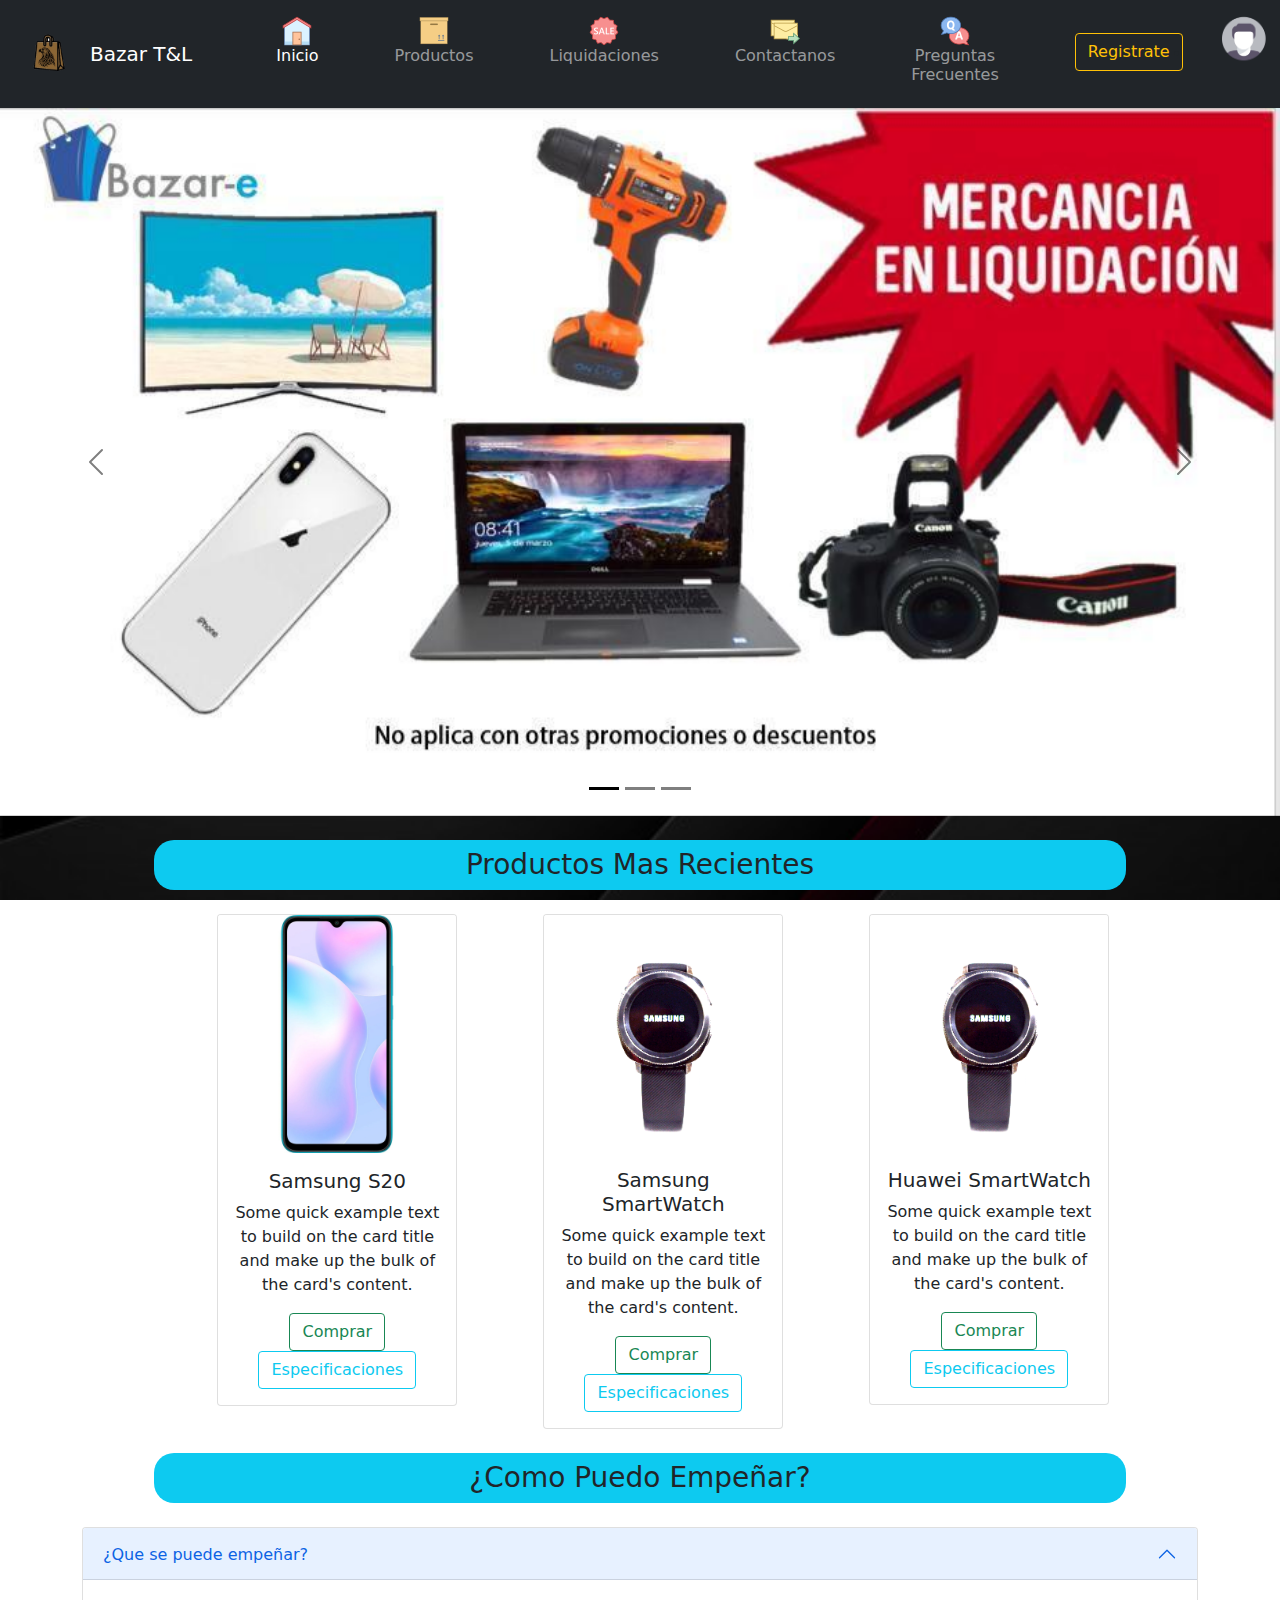
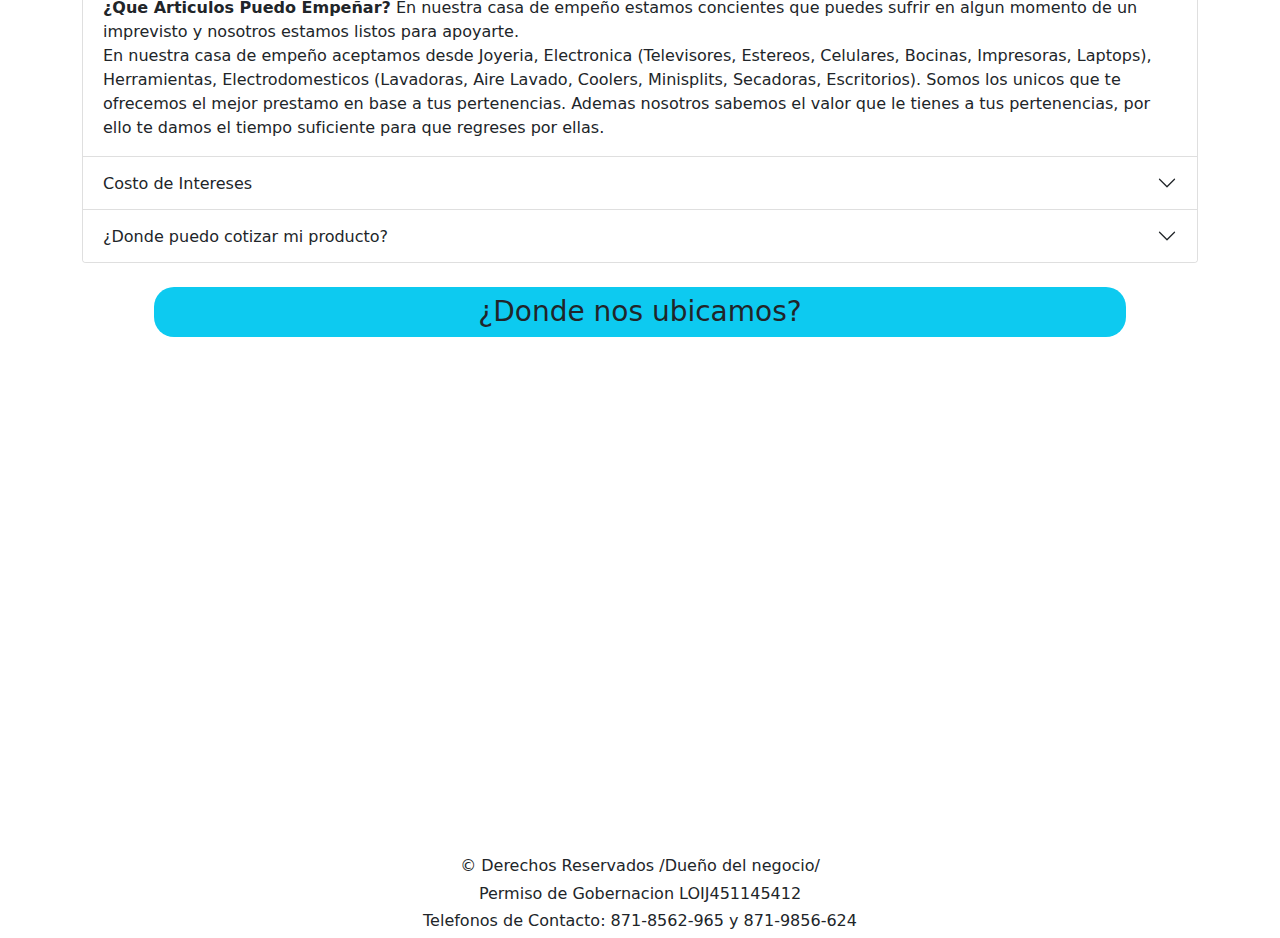
<file: index.html>
<!DOCTYPE html>
<html lang="es">
<head>
    <meta charset="UTF-8">
    <meta http-equiv="X-UA-Compatible" content="IE=edge">
    <meta name="viewport" content="width=device-width, initial-scale=1.0">
    <link rel="stylesheet" href="css/bootstrap.min.css">
    <link rel="stylesheet" href="css/style.css">
    <link rel="shortcut icon" href="img/logop.ico" type="image/x-icon">
    <title>Menu | Inicio</title>
</head>
<body>
<!--Aqui comienza el navbar-->
        <div class="row">
            <div class="col-12 col-xl-12" >
                <nav class="navbar navbar-expand-lg navbar-dark bg-dark">
                   <div class="container-fluid">
                     <button class="navbar-toggler" type="button" data-bs-toggle="collapse" data-bs-target="#navbarTogglerDemo01" aria-controls="navbarTogglerDemo01" aria-expanded="false" aria-label="Toggle navigation">
                     <span class="navbar-toggler-icon"></span>
                     </button>
                        <a class="navbar-brand" href="#">
                          <img src="img/logo.jpeg" alt="" width="50" height="54" id="logo">
                        </a>
<!-------------------------------------------------------------------------------------------------------------------->
                    <div class="collapse navbar-collapse" id="navbarTogglerDemo01">
                      <a class="navbar-brand" href="#">Bazar T&L</a>
                    <ul class="navbar-nav me-auto mb-2 mb-lg-0 text-center">
                        <li class="nav-item">
                            <a class="nav-link active text-center" aria-current="page" href="#"><img src="img/home.png" id="icon" align="middle"><h6>Inicio</h6></a>
                        </li>
                        <li class="nav-item">
                            <a class="nav-link text-center" href="#"><img src="img/icons8-producto-30.png" id="icon" align="middle"><h6>Productos</h6> </a>
                        </li>
                        <li class="nav-item">
                            <a class="nav-link text-center" href="#"><img src="img/sales.png" id="icon" align="middle"><h6>Liquidaciones</h6> </a>
                        </li>
                        <li class="nav-item">
                            <a class="nav-link text-center" href="#"><img src="img/correo.png" id="icon" align="middle"><h6>Contactanos</h6> </a>
                        </li>
                        <li class="nav-item">
                            <a class="nav-link text-center" href="#"><img src="img/faq.png" id="icon" align="middle"><h6>Preguntas Frecuentes</h6> </a>
                        </li>
                    </ul>

            <ul class="navbar-nav me-auto mb-2 mb-lg-0" id="list2">
                <li class="nav-item">
                    <a class="nav-link text-center" href="#"><button type="button" class="btn btn-outline-warning">Registrate</button></a>
                </li>

            </ul>
            </div>
            <div class="d-none d-md-block d-xl-block">
            <li class="nav-item">
                    <a class="nav-link" href="#" data-bs-toggle="offcanvas" data-bs-target="#offcanvasRight" aria-controls="offcanvasRight"><img src="img/inicio.png" id="inicio"></a>

                </li>
            </div>
<!-------------------------------------------------------------------------------------------------------------------->
            <div class="offcanvas offcanvas-end bg-light" tabindex="-1" id="offcanvasRight" aria-labelledby="offcanvasRightLabel">
                <div class="offcanvas-header">
                  <h5 id="offcanvasRightLabel">Iniciar Sesión</h5>
                  <button type="button" class="btn-close text-reset" data-bs-dismiss="offcanvas" aria-label="Close"></button>
                </div>
                <div class="offcanvas-body">
                  ...
                </div>
              </div>
            </div>  
          </div>
        </div>
      </nav>
    </div>
        <!-- ****************************************  Cuerpo de la pagina ******************************************* -->
        
        <!--Carrusel de Imagenes-->
        <div id="carouselExampleDark" class="carousel carousel-dark slide" data-bs-ride="carousel">
            <div class="carousel-indicators">
              <button type="button" data-bs-target="#carouselExampleDark" data-bs-slide-to="0" class="active" aria-current="true" aria-label="Slide 1"></button>
              <button type="button" data-bs-target="#carouselExampleDark" data-bs-slide-to="1" aria-label="Slide 2"></button>
              <button type="button" data-bs-target="#carouselExampleDark" data-bs-slide-to="2" aria-label="Slide 3"></button>
            </div>
            <div class="carousel-inner">
              <div class="carousel-item active" data-bs-interval="10000">
                <img src="img/remate3.jpg" class="d-block w-100" alt="...">
                
              </div>
              <div class="carousel-item" data-bs-interval="2000">
                <img src="img/remate.jpg" class="d-block w-100" alt="...">
                
              </div>
              <div class="carousel-item">
                <img src="img/remate2.jpg" class="d-block w-100" alt="...">
                
              </div>
            </div>
            <button class="carousel-control-prev" type="button" data-bs-target="#carouselExampleDark" data-bs-slide="prev">
              <span class="carousel-control-prev-icon" aria-hidden="true"></span>
              <span class="visually-hidden">Previous</span>
            </button>
            <button class="carousel-control-next" type="button" data-bs-target="#carouselExampleDark" data-bs-slide="next">
              <span class="carousel-control-next-icon" aria-hidden="true"></span>
              <span class="visually-hidden">Next</span>
            </button>
        </div>
<!-------------------------------------------------------------------------------------------------------------------->
        <!--Productos mas recientes agregados-->
        <div class="row">
            <div class="col-12 col-xl-12">
                <br>
                <div class="bg-info text-center" id="titulo1"><h3>Productos Mas Recientes</h3></div>
            </div>
        </div>
        <div class="row">
            <div class="offset-col-1 col-5 offset-xl-2 col-xl-3">
                <br>
                <div class="card text-center" style="width: 15rem;">
                    <img src="img/telefono.webp" class="card-img-top" id="ft1">
                    <div class="card-body">
                      <h5 class="card-title">Samsung S20</h5>
                      <p class="card-text">Some quick example text to build on the card title and make up the bulk of the card's content.</p>
                      <a href="#" class="btn btn-outline-success" id="bt1">Comprar</a><br>
                      <a href="#" class="btn btn-outline-info" id="bt1">Especificaciones</a>
                    </div>
                  </div>

            </div>
            <!-------------------------------------------------------------------------------------------------------------------->
            <div class="col-5 col-xl-3">
                <br>
                <div class="card text-center" style="width: 15rem;">
                    <img src="img/reloj.png" class="card-img-top" alt="...">
                    <div class="card-body">
                      <h5 class="card-title">Samsung SmartWatch</h5>
                      <p class="card-text">Some quick example text to build on the card title and make up the bulk of the card's content.</p>
                      <a href="#" class="btn btn-outline-success" id="bt1">Comprar</a><br>
                      <a href="#" class="btn btn-outline-info" id="bt1">Especificaciones</a>
                    </div>
                  </div>
                </div>
<!-------------------------------------------------------------------------------------------------------------------->
                  <div class="col-5 col-xl-3">
                    <br>
                    <div class="card text-center" style="width: 15rem;">
                        <img src="img/reloj.png" class="card-img-top" alt="...">
                        <div class="card-body">
                          <h5 class="card-title">Huawei SmartWatch</h5>
                          <p class="card-text">Some quick example text to build on the card title and make up the bulk of the card's content.</p>
                          <a href="#" class="btn btn-outline-success" id="bt1">Comprar</a><br>
                          <a href="#" class="btn btn-outline-info" id="bt1">Especificaciones</a>
                        </div>
                      </div>
                      <br>
                    </div>       
        </div>
<!-------------------------------------------------------------------------------------------------------------------->
      <div class="row">
          <div class="col-12 col-xl-12">
              <br>
              <div class="bg-info text-center" id="titulo1"><h3>¿Como Puedo Empeñar?</h3></div>
              <br>
          </div>
      </div>
        <div class="container">
          <div class="row">
            <div class="col-12 col-xl-12">
              <div class="accordion" id="accordionExample">
                <div class="accordion-item">
                  <h2 class="accordion-header" id="headingOne">
                    <button class="accordion-button" type="button" data-bs-toggle="collapse" data-bs-target="#collapseOne" aria-expanded="true" aria-controls="collapseOne">
                      ¿Que se puede empeñar?
                    </button>
                  </h2>
                  <div id="collapseOne" class="accordion-collapse collapse show" aria-labelledby="headingOne" data-bs-parent="#accordionExample">
                    <div class="accordion-body">
                      <strong>¿Que Articulos Puedo Empeñar?</strong> En nuestra casa de empeño estamos concientes que puedes sufrir en 
                      algun momento de un imprevisto y nosotros estamos listos para apoyarte. <br> En nuestra casa de empeño 
                      aceptamos desde Joyeria, Electronica (Televisores, Estereos, Celulares, Bocinas, Impresoras, Laptops), 
                      Herramientas, Electrodomesticos (Lavadoras, Aire Lavado, Coolers, Minisplits, Secadoras, Escritorios). 
                      Somos los unicos que te ofrecemos el mejor prestamo en base a tus pertenencias. Ademas nosotros sabemos 
                      el valor que le tienes a tus pertenencias, por ello te damos el tiempo suficiente para que regreses por ellas.
                    </div>
                  </div>
                </div>
                <div class="accordion-item">
                  <h2 class="accordion-header" id="headingTwo">
                    <button class="accordion-button collapsed" type="button" data-bs-toggle="collapse" data-bs-target="#collapseTwo" aria-expanded="false" aria-controls="collapseTwo">
                      Costo de Intereses
                    </button>
                  </h2>
                  <div id="collapseTwo" class="accordion-collapse collapse" aria-labelledby="headingTwo" data-bs-parent="#accordionExample">
                    <div class="accordion-body">
                      <strong>¿Cual es el costo de los intereses</strong> Para poder mantener tus articulos seguros y con el mejor 
                      mantenimiento y trato de nuestro personal es de <code>10%</code> de el valor de tu articulo
                    </div>
                  </div>
                </div>
                <div class="accordion-item">
                  <h2 class="accordion-header" id="headingThree">
                    <button class="accordion-button collapsed" type="button" data-bs-toggle="collapse" data-bs-target="#collapseThree" aria-expanded="false" aria-controls="collapseThree">
                      ¿Donde puedo cotizar mi producto?
                    </button>
                  </h2>
                  <div id="collapseThree" class="accordion-collapse collapse" aria-labelledby="headingThree" data-bs-parent="#accordionExample">
                    <div class="accordion-body">
                      <strong>¿Donde puedo cotizar mi producto?</strong> Puedes Cotizar tu producto 
                      <a href="#"><b>Iniciando Sesión</b></a> para a traves de el apartado correspondiente 
                      puedas solicitar cotizarlo, o si asi te sientes mas comoda puedes traerlo directamente a 
                      nuestro local y un experto se encargara de revisar y determinar el valor de el mismo, nos 
                      encontramos ubicados en <code>Avenida Quetzacoatl #85, Colonia Tierra y Libertad.</code>
                    </div>
                  </div>
                </div>
              </div>
            </div>
          </div>
        </div>
        
        
<!-------------------------------------------------------------------------------------------------------------------->
        <!--Aqui va la locacion solo en modo PC y Tablet-->
        <div class="row">
          <div class="d-none d-md-block d-xl-block d-md-12 d-xl-12">
            <br>
                <div class="bg-info text-center" id="titulo1"><h3>¿Donde nos ubicamos?</h3></div>
          </div>
        </div>
        <div class="row text-center">
          <div class="d-none d-md-block d-xl-block d-md-12 d-xl-12">
            <br>
          <iframe src="https://www.google.com/maps/embed?pb=!1m18!1m12!1m3!1d899.8908517405307!2d-103.41382807082353!3d25.552916008911094!2m3!1f0!2f0!3f0!3m2!1i1024!2i768!4f13.1!3m3!1m2!1s0x868fdbaef9be0fd5%3A0xe1536ca8568bf766!2sCerro%20de%20la%20Estrella%20398%2C%20Tierra%20y%20Libertad%2C%2027040%20Torre%C3%B3n%2C%20Coah.!5e0!3m2!1ses!2smx!4v1625439430254!5m2!1ses!2smx" width="900" height="440" style="border:0;" allowfullscreen="" loading="lazy"></iframe>
          </div>
        </div>
        
        </div>
        <br>
<!-------------------------------------------------------------------------------------------------------------------->
        <!--Aqui es el footer con los datos de el local-->

        <div class="row text-center" id="fin">
          <div class="col-12 col-xl-12">
            <footer>
              <br>
              <h6>© Derechos Reservados /Dueño del negocio/</h6>
              <h6>Permiso de Gobernacion LOIJ451145412</h6>
              <h6>Telefonos de Contacto: 871-8562-965 y 871-9856-624</h6>
            </footer>
          </div>
        </div>
        

      <script src="js/bootstrap.min.js"></script>
</body>
</html>
</file>
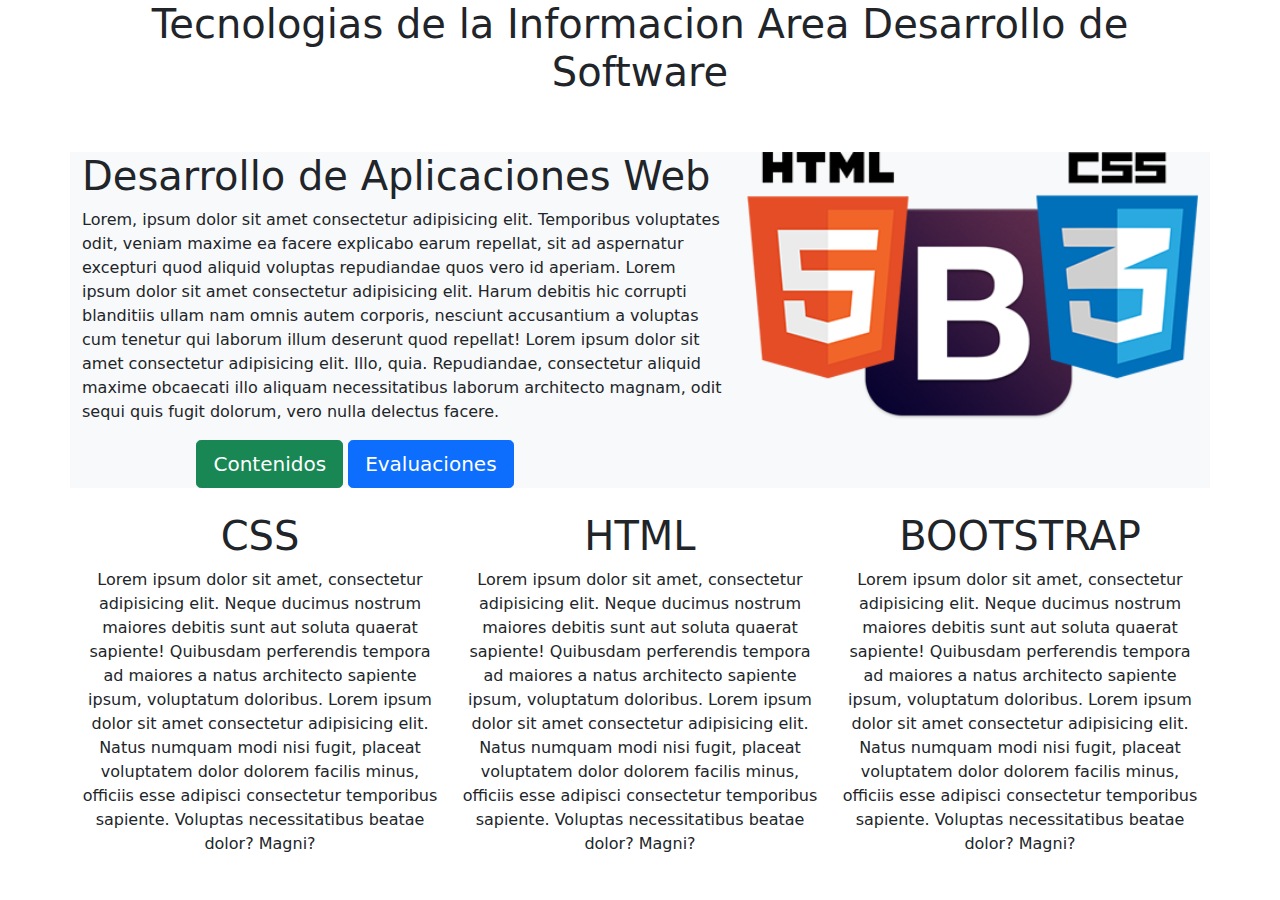
<file: html/PracticaBootsrap.html>
<!DOCTYPE html>
<html lang="en">
<head>
    <meta charset="UTF-8">
    <meta http-equiv="X-UA-Compatible" content="IE=edge">
    <meta name="viewport" content="width=device-width, initial-scale=1.0">
    <link rel="stylesheet" href="../css/bootstrap.min.css">
    <title>Practica Bootstrap</title>
</head>
<body>
    <div class="container">
        <div class="row">
            <div class="col-12 col-xl-12 text-center">
                <h1>Tecnologias de la Informacion Area Desarrollo de Software</h1>
            </div>
        </div>
        <div class="row">
            <div class="col-xl-12">
                &nbsp;&nbsp;
            </div>
            <div class="d-none d-xl-block col-xl-12">
                &nbsp;&nbsp;
            </div>
        </div>
        <div class="row bg-light">
            <div class="col-xl-7">
                <h1>Desarrollo de Aplicaciones Web</h1>
                <p>Lorem, ipsum dolor sit amet consectetur adipisicing elit. 
                    Temporibus voluptates odit, veniam maxime ea facere explicabo earum repellat, 
                    sit ad aspernatur excepturi quod aliquid voluptas repudiandae quos vero id aperiam.
                    Lorem ipsum dolor sit amet consectetur adipisicing elit. Harum debitis hic corrupti blanditiis ullam nam omnis autem corporis, nesciunt accusantium a voluptas cum tenetur qui laborum illum deserunt quod repellat!
                    Lorem ipsum dolor sit amet consectetur adipisicing elit. Illo, quia. Repudiandae, consectetur aliquid maxime obcaecati illo aliquam necessitatibus laborum architecto magnam, odit sequi quis fugit dolorum, vero nulla delectus facere.
                </p>
            </div>
            <div class="d-none d-xl-block col-xl-5">
                <img src="../img/logos.png" width="100%" alt="">
            </div>
            <div class="col-xl-6 text-center">
                <button type="button" class="btn btn-success btn-lg">Contenidos</button>
                <button type="button" class="btn btn-primary btn-lg">Evaluaciones</button>
            </div>
        </div>

        <div class="row">
            <div class="col-12 col-md-4 col-xl-4 text-center">
                <br>
                <h1>CSS</h1>
                <p>Lorem ipsum dolor sit amet, consectetur adipisicing elit. 
                    Neque ducimus nostrum maiores debitis sunt aut soluta quaerat sapiente! 
                    Quibusdam perferendis tempora ad maiores a natus architecto sapiente ipsum, 
                    voluptatum doloribus. Lorem ipsum dolor sit amet consectetur adipisicing 
                    elit. Natus numquam modi nisi fugit, placeat voluptatem dolor dolorem 
                    facilis minus, officiis esse adipisci consectetur temporibus sapiente. 
                    Voluptas necessitatibus beatae dolor? Magni?</p>
            </div>
            <div class="col-12 col-md-4 col-xl-4 text-center">
                <br>
                <h1>HTML</h1>
                <p>Lorem ipsum dolor sit amet, consectetur adipisicing elit. 
                    Neque ducimus nostrum maiores debitis sunt aut soluta quaerat sapiente! 
                    Quibusdam perferendis tempora ad maiores a natus architecto sapiente ipsum, 
                    voluptatum doloribus. Lorem ipsum dolor sit amet consectetur adipisicing 
                    elit. Natus numquam modi nisi fugit, placeat voluptatem dolor dolorem 
                    facilis minus, officiis esse adipisci consectetur temporibus sapiente. 
                    Voluptas necessitatibus beatae dolor? Magni?</p>
            </div>
            <div class="col-12 col-md-4 col-xl-4 text-center">
                <br>
                <h1>BOOTSTRAP</h1>
                <p>Lorem ipsum dolor sit amet, consectetur adipisicing elit. 
                    Neque ducimus nostrum maiores debitis sunt aut soluta quaerat sapiente! 
                    Quibusdam perferendis tempora ad maiores a natus architecto sapiente ipsum, 
                    voluptatum doloribus. Lorem ipsum dolor sit amet consectetur adipisicing 
                    elit. Natus numquam modi nisi fugit, placeat voluptatem dolor dolorem 
                    facilis minus, officiis esse adipisci consectetur temporibus sapiente. 
                    Voluptas necessitatibus beatae dolor? Magni?</p>
            </div>
        </div>
    </div>
</body>
</html>
</file>
<file: css/style.css>
body
{
    /*Ubicacion donde esta la imagen que pondremos de fondo*/
    background-image: url(../img/fondo2.jpg);

    /*Para que no se repita la imagen de fondo en modo de mosaico*/
    background-repeat: no-repeat;

    /*Para que no supere la altura del contenido*/
    background-attachment: fixed;

    /*Para que se adapte a el tamaño de el navegador donde se vea*/
    background-size: cover;
}

#list2
{
    margin-top: -4px;
}

ul li
{
    margin-left: 60px;
}

#inicio
{
    width: 70px;
    margin-top: -38px;
}

#titulo1
{
    border-radius: 20px;
    margin-left: 12%;
    margin-right: 12%;
    height: 50px;
    padding-top: 8px;
}
</file>
